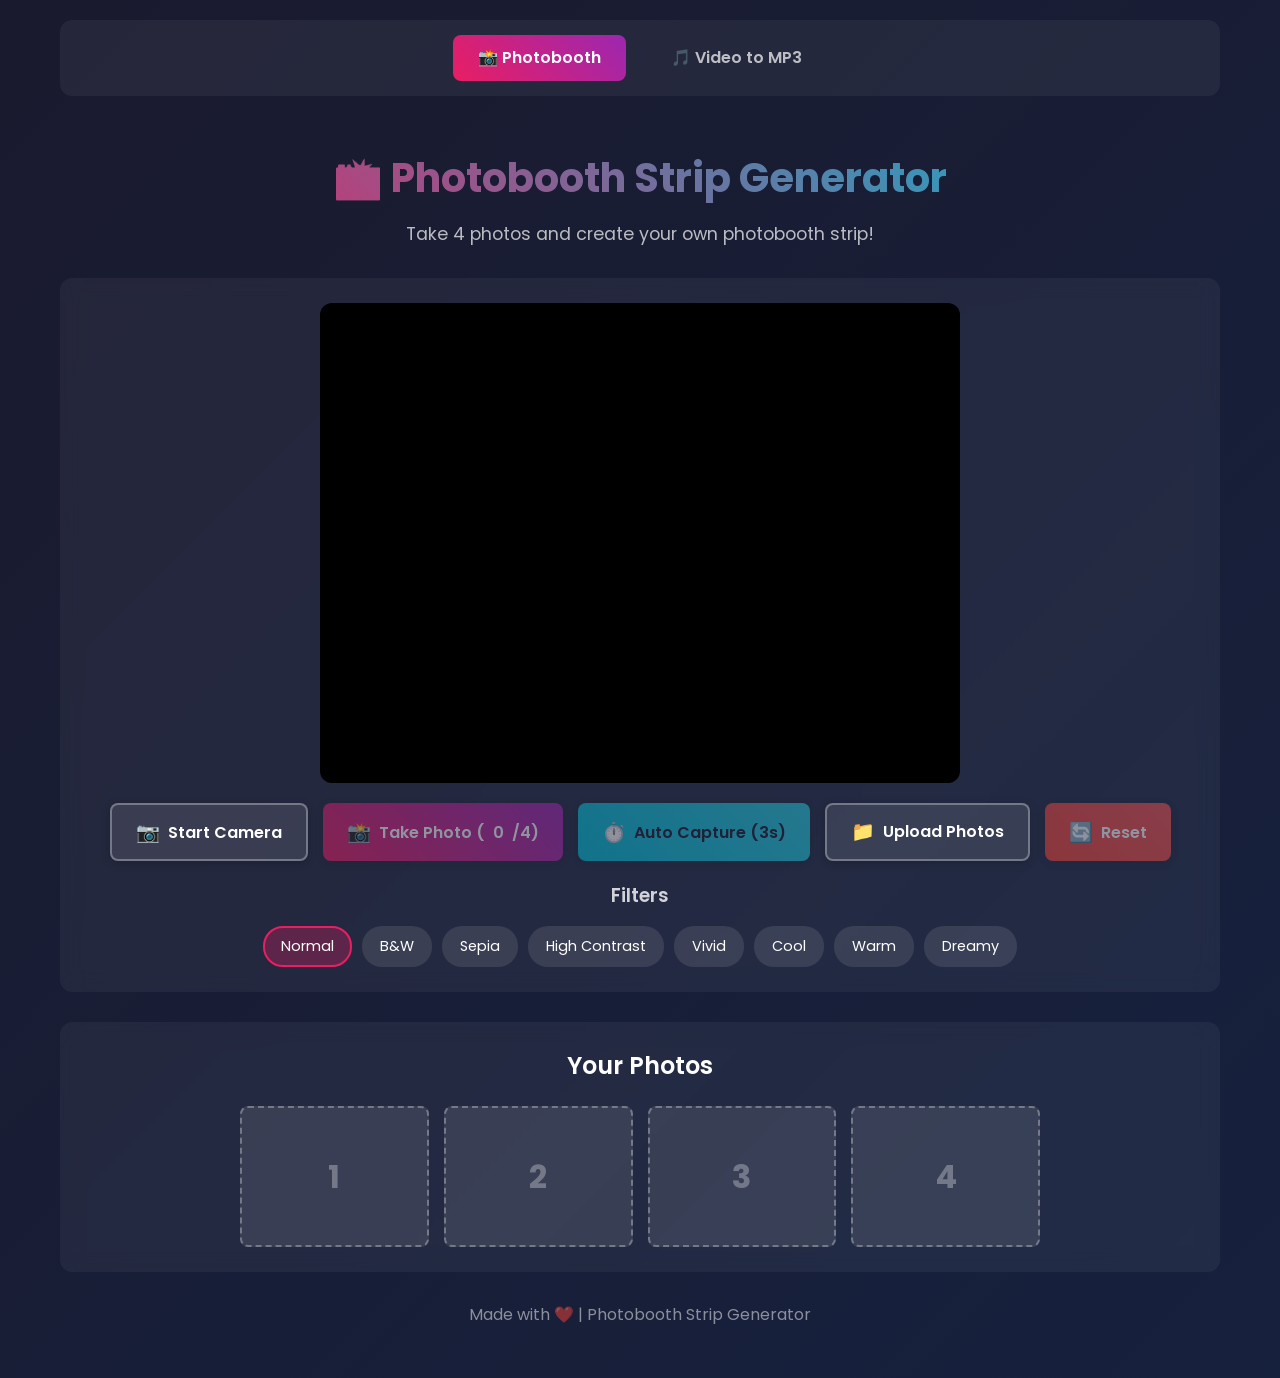
<file: index.html>
<!DOCTYPE html>
<html lang="en">
<head>
    <meta charset="UTF-8">
    <meta name="viewport" content="width=device-width, initial-scale=1.0">
    <title>Photobooth Strip Generator</title>
    <link rel="stylesheet" href="styles.css">
    <link rel="stylesheet" href="converter.css">
    <link href="https://fonts.googleapis.com/css2?family=Poppins:wght@400;600;700&display=swap" rel="stylesheet">
</head>
<body>
    <div class="container">
        <!-- Navigation -->
        <nav class="navbar">
            <a href="index.html" class="nav-link active">📸 Photobooth</a>
            <a href="converter.html" class="nav-link">🎵 Video to MP3</a>
        </nav>

        <header>
            <h1>📸 Photobooth Strip Generator</h1>
            <p>Take 4 photos and create your own photobooth strip!</p>
        </header>

        <main>
            <!-- Camera Section -->
            <section class="camera-section">
                <div class="camera-container">
                    <video id="video" autoplay playsinline></video>
                    <canvas id="overlay" class="overlay-canvas"></canvas>
                    <div id="countdown" class="countdown hidden"></div>
                    <div id="flash" class="flash"></div>
                </div>

                <div class="controls">
                    <button id="startCamera" class="btn btn-secondary">
                        <span class="icon">📷</span> Start Camera
                    </button>
                    <button id="captureBtn" class="btn btn-primary" disabled>
                        <span class="icon">📸</span> Take Photo (<span id="photoCount">0</span>/4)
                    </button>
                    <button id="autoCapture" class="btn btn-accent" disabled>
                        <span class="icon">⏱️</span> Auto Capture (3s)
                    </button>
                    <label id="uploadBtn" class="btn btn-secondary">
                        <span class="icon">📁</span> Upload Photos
                        <input type="file" id="fileInput" accept="image/*" multiple hidden>
                    </label>
                    <button id="resetBtn" class="btn btn-danger" disabled>
                        <span class="icon">🔄</span> Reset
                    </button>
                </div>

                <!-- Filter Options -->
                <div class="filters">
                    <h3>Filters</h3>
                    <div class="filter-options">
                        <button class="filter-btn active" data-filter="none">Normal</button>
                        <button class="filter-btn" data-filter="grayscale(100%)">B&W</button>
                        <button class="filter-btn" data-filter="sepia(100%)">Sepia</button>
                        <button class="filter-btn" data-filter="contrast(150%)">High Contrast</button>
                        <button class="filter-btn" data-filter="brightness(120%) saturate(130%)">Vivid</button>
                        <button class="filter-btn" data-filter="hue-rotate(90deg)">Cool</button>
                        <button class="filter-btn" data-filter="hue-rotate(270deg)">Warm</button>
                        <button class="filter-btn" data-filter="blur(1px) brightness(110%)">Dreamy</button>
                    </div>
                </div>
            </section>

            <!-- Preview Section -->
            <section class="preview-section">
                <h2>Your Photos</h2>
                <div class="photo-grid">
                    <div class="photo-slot" data-slot="0">
                        <span class="placeholder">1</span>
                    </div>
                    <div class="photo-slot" data-slot="1">
                        <span class="placeholder">2</span>
                    </div>
                    <div class="photo-slot" data-slot="2">
                        <span class="placeholder">3</span>
                    </div>
                    <div class="photo-slot" data-slot="3">
                        <span class="placeholder">4</span>
                    </div>
                </div>
            </section>

            <!-- Strip Preview Section -->
            <section class="strip-section hidden" id="stripSection">
                <h2>Your Photobooth Strip</h2>
                <div class="strip-options">
                    <label>Strip Color:</label>
                    <input type="color" id="stripColor" value="#ffffff">
                    <label>
                        <input type="checkbox" id="addDate" checked> Add Date
                    </label>
                    <label>
                        <input type="checkbox" id="addBorder" checked> Add Border
                    </label>
                </div>
                <div class="strip-container">
                    <canvas id="stripCanvas"></canvas>
                </div>
                <div class="strip-actions">
                    <button id="generateStrip" class="btn btn-primary">
                        <span class="icon">🎨</span> Generate Strip
                    </button>
                    <button id="downloadStrip" class="btn btn-success" disabled>
                        <span class="icon">💾</span> Download Strip
                    </button>
                </div>
            </section>
        </main>

        <footer>
            <p>Made with ❤️ | Photobooth Strip Generator</p>
        </footer>
    </div>

    <!-- Hidden canvas for photo capture -->
    <canvas id="captureCanvas" class="hidden"></canvas>

    <script src="app.js"></script>
</body>
</html>
</file>
<file: styles.css>
/* ===== CSS Variables ===== */
:root {
    --primary: #e91e63;
    --primary-dark: #c2185b;
    --secondary: #9c27b0;
    --accent: #00bcd4;
    --success: #4caf50;
    --danger: #f44336;
    --dark: #1a1a2e;
    --darker: #16213e;
    --light: #f5f5f5;
    --white: #ffffff;
    --shadow: 0 4px 20px rgba(0, 0, 0, 0.3);
    --shadow-sm: 0 2px 10px rgba(0, 0, 0, 0.2);
    --radius: 12px;
    --radius-sm: 8px;
}

/* ===== Reset & Base ===== */
* {
    margin: 0;
    padding: 0;
    box-sizing: border-box;
}

body {
    font-family: 'Poppins', sans-serif;
    background: linear-gradient(135deg, var(--dark) 0%, var(--darker) 100%);
    color: var(--white);
    min-height: 100vh;
    line-height: 1.6;
}

/* ===== Container ===== */
.container {
    max-width: 1200px;
    margin: 0 auto;
    padding: 20px;
}

/* ===== Header ===== */
header {
    text-align: center;
    padding: 30px 0;
}

header h1 {
    font-size: 2.5rem;
    font-weight: 700;
    background: linear-gradient(45deg, var(--primary), var(--accent));
    -webkit-background-clip: text;
    -webkit-text-fill-color: transparent;
    background-clip: text;
    margin-bottom: 10px;
}

header p {
    color: rgba(255, 255, 255, 0.7);
    font-size: 1.1rem;
}

/* ===== Main Layout ===== */
main {
    display: flex;
    flex-direction: column;
    gap: 30px;
}

/* ===== Camera Section ===== */
.camera-section {
    background: rgba(255, 255, 255, 0.05);
    border-radius: var(--radius);
    padding: 25px;
    backdrop-filter: blur(10px);
}

.camera-container {
    position: relative;
    max-width: 640px;
    margin: 0 auto 20px;
    border-radius: var(--radius);
    overflow: hidden;
    background: #000;
    aspect-ratio: 4/3;
}

#video {
    width: 100%;
    height: 100%;
    object-fit: cover;
    transform: scaleX(-1);
}

.overlay-canvas {
    position: absolute;
    top: 0;
    left: 0;
    width: 100%;
    height: 100%;
    pointer-events: none;
}

/* Countdown */
.countdown {
    position: absolute;
    top: 50%;
    left: 50%;
    transform: translate(-50%, -50%);
    font-size: 8rem;
    font-weight: 700;
    color: var(--white);
    text-shadow: 0 0 30px rgba(0, 0, 0, 0.8);
    animation: pulse 1s ease-in-out infinite;
    z-index: 10;
}

@keyframes pulse {
    0%, 100% { transform: translate(-50%, -50%) scale(1); }
    50% { transform: translate(-50%, -50%) scale(1.2); }
}

/* Flash Effect */
.flash {
    position: absolute;
    top: 0;
    left: 0;
    width: 100%;
    height: 100%;
    background: white;
    opacity: 0;
    pointer-events: none;
    z-index: 20;
}

.flash.active {
    animation: flash 0.3s ease-out;
}

@keyframes flash {
    0% { opacity: 1; }
    100% { opacity: 0; }
}

/* ===== Controls ===== */
.controls {
    display: flex;
    flex-wrap: wrap;
    justify-content: center;
    gap: 15px;
    margin-bottom: 20px;
}

/* ===== Buttons ===== */
.btn {
    display: inline-flex;
    align-items: center;
    gap: 8px;
    padding: 12px 24px;
    border: none;
    border-radius: var(--radius-sm);
    font-family: inherit;
    font-size: 1rem;
    font-weight: 600;
    cursor: pointer;
    transition: all 0.3s ease;
    box-shadow: var(--shadow-sm);
}

.btn:disabled {
    opacity: 0.5;
    cursor: not-allowed;
    transform: none !important;
}

.btn:not(:disabled):hover {
    transform: translateY(-2px);
    box-shadow: var(--shadow);
}

.btn-primary {
    background: linear-gradient(45deg, var(--primary), var(--secondary));
    color: var(--white);
}

.btn-secondary {
    background: rgba(255, 255, 255, 0.1);
    color: var(--white);
    border: 2px solid rgba(255, 255, 255, 0.3);
}

.btn-secondary:hover {
    background: rgba(255, 255, 255, 0.2);
}

.btn-accent {
    background: linear-gradient(45deg, var(--accent), #26c6da);
    color: var(--dark);
}

.btn-success {
    background: linear-gradient(45deg, var(--success), #66bb6a);
    color: var(--white);
}

.btn-danger {
    background: linear-gradient(45deg, var(--danger), #ef5350);
    color: var(--white);
}

.icon {
    font-size: 1.2rem;
}

/* ===== Filters ===== */
.filters {
    text-align: center;
}

.filters h3 {
    margin-bottom: 15px;
    font-weight: 600;
    color: rgba(255, 255, 255, 0.8);
}

.filter-options {
    display: flex;
    flex-wrap: wrap;
    justify-content: center;
    gap: 10px;
}

.filter-btn {
    padding: 8px 16px;
    background: rgba(255, 255, 255, 0.1);
    border: 2px solid transparent;
    border-radius: 20px;
    color: var(--white);
    font-family: inherit;
    font-size: 0.9rem;
    cursor: pointer;
    transition: all 0.3s ease;
}

.filter-btn:hover {
    background: rgba(255, 255, 255, 0.2);
}

.filter-btn.active {
    border-color: var(--primary);
    background: rgba(233, 30, 99, 0.3);
}

/* ===== Preview Section ===== */
.preview-section {
    background: rgba(255, 255, 255, 0.05);
    border-radius: var(--radius);
    padding: 25px;
    backdrop-filter: blur(10px);
}

.preview-section h2 {
    text-align: center;
    margin-bottom: 20px;
    font-weight: 600;
}

.photo-grid {
    display: grid;
    grid-template-columns: repeat(4, 1fr);
    gap: 15px;
    max-width: 800px;
    margin: 0 auto;
}

.photo-slot {
    aspect-ratio: 4/3;
    background: rgba(255, 255, 255, 0.1);
    border-radius: var(--radius-sm);
    display: flex;
    align-items: center;
    justify-content: center;
    overflow: hidden;
    position: relative;
    border: 2px dashed rgba(255, 255, 255, 0.3);
    transition: all 0.3s ease;
}

.photo-slot.filled {
    border-style: solid;
    border-color: var(--success);
}

.photo-slot .placeholder {
    font-size: 2rem;
    font-weight: 700;
    color: rgba(255, 255, 255, 0.3);
}

.photo-slot img {
    width: 100%;
    height: 100%;
    object-fit: cover;
}

.photo-slot .delete-photo {
    position: absolute;
    top: 5px;
    right: 5px;
    width: 24px;
    height: 24px;
    background: var(--danger);
    border: none;
    border-radius: 50%;
    color: white;
    font-size: 14px;
    cursor: pointer;
    opacity: 0;
    transition: opacity 0.3s ease;
    display: flex;
    align-items: center;
    justify-content: center;
}

.photo-slot:hover .delete-photo {
    opacity: 1;
}

/* ===== Strip Section ===== */
.strip-section {
    background: rgba(255, 255, 255, 0.05);
    border-radius: var(--radius);
    padding: 25px;
    backdrop-filter: blur(10px);
}

.strip-section h2 {
    text-align: center;
    margin-bottom: 20px;
    font-weight: 600;
}

.strip-options {
    display: flex;
    flex-wrap: wrap;
    justify-content: center;
    align-items: center;
    gap: 20px;
    margin-bottom: 20px;
}

.strip-options label {
    display: flex;
    align-items: center;
    gap: 8px;
    cursor: pointer;
}

.strip-options input[type="color"] {
    width: 50px;
    height: 35px;
    border: none;
    border-radius: var(--radius-sm);
    cursor: pointer;
}

.strip-options input[type="checkbox"] {
    width: 18px;
    height: 18px;
    cursor: pointer;
}

.strip-container {
    display: flex;
    justify-content: center;
    margin-bottom: 20px;
}

#stripCanvas {
    max-width: 100%;
    height: auto;
    border-radius: var(--radius-sm);
    box-shadow: var(--shadow);
}

.strip-actions {
    display: flex;
    justify-content: center;
    gap: 15px;
}

/* ===== Footer ===== */
footer {
    text-align: center;
    padding: 30px 0;
    color: rgba(255, 255, 255, 0.5);
}

/* ===== Utilities ===== */
.hidden {
    display: none !important;
}

/* ===== Responsive Design ===== */
@media (max-width: 768px) {
    header h1 {
        font-size: 1.8rem;
    }

    .controls {
        gap: 10px;
    }

    .btn {
        padding: 10px 16px;
        font-size: 0.9rem;
    }

    .photo-grid {
        grid-template-columns: repeat(2, 1fr);
    }

    .filter-options {
        gap: 8px;
    }

    .filter-btn {
        padding: 6px 12px;
        font-size: 0.8rem;
    }

    .strip-options {
        flex-direction: column;
        gap: 15px;
    }
}

@media (max-width: 480px) {
    .container {
        padding: 10px;
    }

    header h1 {
        font-size: 1.5rem;
    }

    .camera-section,
    .preview-section,
    .strip-section {
        padding: 15px;
    }

    .btn {
        width: 100%;
        justify-content: center;
    }

    .controls {
        flex-direction: column;
    }
}

/* ===== Animation for new photos ===== */
@keyframes photoAdded {
    0% {
        transform: scale(0.8);
        opacity: 0;
    }
    50% {
        transform: scale(1.05);
    }
    100% {
        transform: scale(1);
        opacity: 1;
    }
}

.photo-slot.filled img {
    animation: photoAdded 0.5s ease-out;
}
</file>
<file: converter.css>
/* ===== Navigation ===== */
.navbar {
    display: flex;
    justify-content: center;
    gap: 20px;
    padding: 15px;
    background: rgba(255, 255, 255, 0.05);
    border-radius: var(--radius);
    margin-bottom: 20px;
}

.nav-link {
    padding: 10px 25px;
    color: rgba(255, 255, 255, 0.7);
    text-decoration: none;
    font-weight: 600;
    border-radius: var(--radius-sm);
    transition: all 0.3s ease;
}

.nav-link:hover {
    color: var(--white);
    background: rgba(255, 255, 255, 0.1);
}

.nav-link.active {
    color: var(--white);
    background: linear-gradient(45deg, var(--primary), var(--secondary));
}

/* ===== Upload Section ===== */
.upload-section {
    background: rgba(255, 255, 255, 0.05);
    border-radius: var(--radius);
    padding: 25px;
    backdrop-filter: blur(10px);
}

.upload-area {
    border: 3px dashed rgba(255, 255, 255, 0.3);
    border-radius: var(--radius);
    padding: 60px 40px;
    text-align: center;
    cursor: pointer;
    transition: all 0.3s ease;
}

.upload-area:hover,
.upload-area.drag-over {
    border-color: var(--primary);
    background: rgba(233, 30, 99, 0.1);
}

.upload-icon {
    font-size: 5rem;
    margin-bottom: 20px;
}

.upload-area h3 {
    font-size: 1.5rem;
    margin-bottom: 10px;
}

.upload-area p {
    color: rgba(255, 255, 255, 0.6);
}

.supported-formats {
    margin-top: 20px;
    font-size: 0.85rem;
    color: rgba(255, 255, 255, 0.4);
}

/* ===== Preview Section ===== */
.video-container {
    max-width: 640px;
    margin: 0 auto 20px;
    border-radius: var(--radius);
    overflow: hidden;
    background: #000;
}

#videoPreview {
    width: 100%;
    display: block;
}

.file-info {
    display: flex;
    flex-wrap: wrap;
    justify-content: center;
    gap: 20px;
    padding: 15px;
    background: rgba(255, 255, 255, 0.05);
    border-radius: var(--radius-sm);
}

.info-item {
    color: rgba(255, 255, 255, 0.8);
}

.info-item strong {
    color: var(--accent);
}

/* ===== Options Section ===== */
.options-section {
    background: rgba(255, 255, 255, 0.05);
    border-radius: var(--radius);
    padding: 25px;
    backdrop-filter: blur(10px);
}

.options-section h2 {
    text-align: center;
    margin-bottom: 20px;
}

.options-grid {
    display: grid;
    grid-template-columns: repeat(auto-fit, minmax(200px, 1fr));
    gap: 20px;
    max-width: 800px;
    margin: 0 auto;
}

.option-group {
    display: flex;
    flex-direction: column;
    gap: 8px;
}

.option-group label {
    font-weight: 600;
    color: rgba(255, 255, 255, 0.8);
}

.option-group select,
.option-group input[type="text"] {
    padding: 12px 15px;
    background: rgba(255, 255, 255, 0.1);
    border: 2px solid rgba(255, 255, 255, 0.2);
    border-radius: var(--radius-sm);
    color: var(--white);
    font-family: inherit;
    font-size: 1rem;
    transition: all 0.3s ease;
}

.option-group select:focus,
.option-group input[type="text"]:focus {
    outline: none;
    border-color: var(--primary);
    background: rgba(255, 255, 255, 0.15);
}

.option-group select option {
    background: var(--dark);
    color: var(--white);
}

.trim-group {
    grid-column: 1 / -1;
}

.trim-inputs {
    display: flex;
    align-items: center;
    gap: 10px;
}

.trim-inputs input {
    flex: 1;
    max-width: 150px;
}

.trim-inputs span {
    color: rgba(255, 255, 255, 0.6);
}

/* ===== Progress Section ===== */
.progress-section {
    background: rgba(255, 255, 255, 0.05);
    border-radius: var(--radius);
    padding: 40px 25px;
    backdrop-filter: blur(10px);
    text-align: center;
}

.progress-section h2 {
    margin-bottom: 30px;
}

.progress-container {
    display: flex;
    align-items: center;
    gap: 15px;
    max-width: 500px;
    margin: 0 auto 20px;
}

.progress-bar {
    flex: 1;
    height: 20px;
    background: rgba(255, 255, 255, 0.1);
    border-radius: 10px;
    overflow: hidden;
}

.progress-fill {
    height: 100%;
    width: 0%;
    background: linear-gradient(90deg, var(--primary), var(--accent));
    border-radius: 10px;
    transition: width 0.3s ease;
}

.progress-text {
    font-weight: 700;
    font-size: 1.2rem;
    min-width: 50px;
}

.progress-status {
    color: rgba(255, 255, 255, 0.6);
    animation: pulse 1.5s ease-in-out infinite;
}

/* ===== Result Section ===== */
.result-section {
    background: rgba(255, 255, 255, 0.05);
    border-radius: var(--radius);
    padding: 40px 25px;
    backdrop-filter: blur(10px);
    text-align: center;
}

.result-section h2 {
    color: var(--success);
    margin-bottom: 25px;
}

.audio-preview {
    max-width: 500px;
    margin: 0 auto 25px;
}

#audioPreview {
    width: 100%;
    border-radius: var(--radius-sm);
}

.result-actions {
    display: flex;
    justify-content: center;
    gap: 15px;
    flex-wrap: wrap;
}

/* ===== Action Buttons ===== */
.action-buttons {
    display: flex;
    justify-content: center;
    gap: 15px;
    margin-top: 30px;
    flex-wrap: wrap;
}

.btn-large {
    padding: 15px 40px;
    font-size: 1.2rem;
}

/* ===== Footer Note ===== */
footer .note {
    margin-top: 10px;
    font-size: 0.85rem;
    color: rgba(255, 255, 255, 0.4);
}

/* ===== Loading Animation ===== */
@keyframes spin {
    0% { transform: rotate(0deg); }
    100% { transform: rotate(360deg); }
}

.loading-spinner {
    display: inline-block;
    width: 50px;
    height: 50px;
    border: 4px solid rgba(255, 255, 255, 0.2);
    border-top-color: var(--primary);
    border-radius: 50%;
    animation: spin 1s linear infinite;
    margin-bottom: 20px;
}

/* ===== Responsive ===== */
@media (max-width: 768px) {
    .navbar {
        gap: 10px;
    }

    .nav-link {
        padding: 8px 15px;
        font-size: 0.9rem;
    }

    .upload-area {
        padding: 40px 20px;
    }

    .upload-icon {
        font-size: 3rem;
    }

    .options-grid {
        grid-template-columns: 1fr;
    }

    .trim-inputs {
        flex-direction: column;
    }

    .trim-inputs input {
        max-width: 100%;
    }

    .action-buttons {
        flex-direction: column;
    }

    .btn-large {
        width: 100%;
    }
}
</file>
